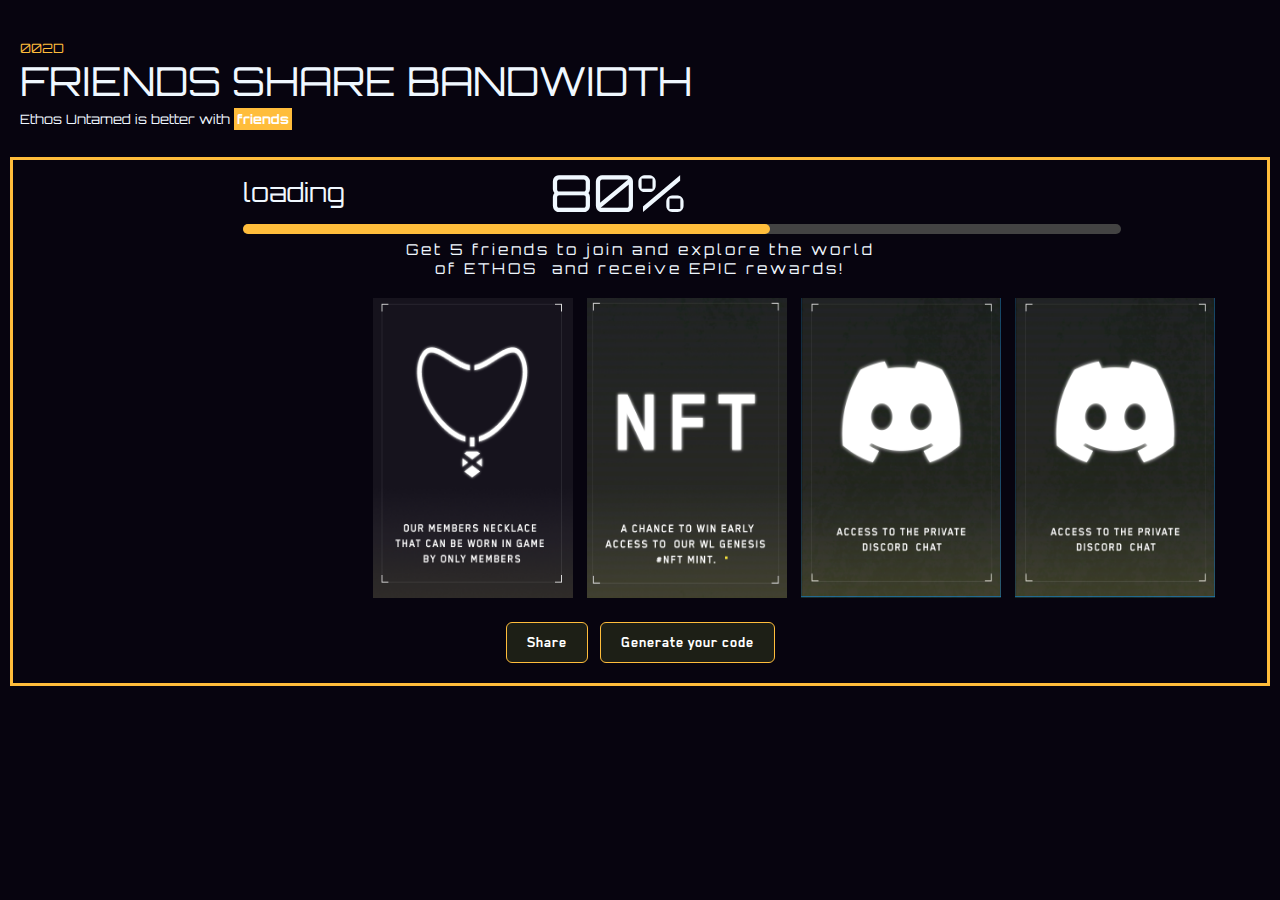
<file: rewards.html>
<!DOCTYPE html>
<html lang="en">

<head>
    <meta charset="UTF-8">
    <meta name="viewport" content="width=device-width, initial-scale=1.0">
    <link rel="stylesheet" href="rewards.css">
    <title>ETHOS UNTAMED</title>
</head>

<body>
    <!--MAIN-->
    <section class="home">
        <!--Title part-->

        <div class="title">
            <p class="id">002D</p>
            <p class="title-1">Friends share bandwidth</p>
            <p class="sub-titile">Ethos Untamed is better with <span id="sub-title">friends</span></p>
        </div>
        <div class="border-card"> <!--start-->
            <!--Loading part-->

            <div class="laoding">
                <p id="p1">loading</p>
                <p id="p2">80%</p>
            </div>
            <div class="bar-loading">
                <div class="progress-bar-container">
                    <div class="progress-bar-fill"></div>
                </div>
            </div>
            <!-- super title inner title-->
            <div class="super-title">
                <p class="pi">Get 5 friends to join and explore the world</p>
                <p class="pi"> of ETHOS  and receive EPIC rewards!</p>
                </p>
            </div>

            <!--Social media images-->
            <div class="social-images">

                <img src="./assets/img/Necklace Card.png" alt="">
                <img src="./assets/img/nft.png" alt="">
                <img src="./assets/img/discord.png" alt="">
                <img src="./assets/img/discord.png" alt="">

            </div>

            <!--Share social media-->
            <div class="share-media">
                <a href="#popup1" class="btn-share">Share</a>
                <a href="#popup1" class="btn-share">Generate your code</a>
            </div>

        </div> <!-- end-->

        <!--pop up box -->

        <div class="popup" id="popup1">
            <div class="popup-inner">
                <h3>Share to your friend by using these</h3><br>
                <h2>😊</h2>
                <p>Invitation Code:</p><br>
                <h4>A0B41C6</h4>
                <a href="#">❌</a>
            </div>

        </div>
    </section>

</body>

</html>
</file>
<file: rewards.css>
:root {
    --body: #07040F;
    --text: #FFBD3B;
    --text-secondary: #1d85c7;
    --text-alt: #bebebe;
    --content: #1e1e1e;
    --bg-alt: #212121;
    --sidebar: #272727;
    --border: #434343;
    --text-green: #00ce79;
    --purple: #ab23ff;
    --input: #303030
}

@font-face {
    font-family: Orbitron;
    src: url(./assets/Orbitron-VariableFont_wght.ttf) format('truetype')
}

@font-face {
    font-family: 'Blender Pro';
    src: url(./assets/BLENDERPRO-BOLD.TTF) format('truetype')
}


* {
    margin: 0;
    padding: 0
}

html {
    margin: 0 !important;
    overflow: auto !important;
    scroll-behavior: smooth;
    color: aliceblue;
}

body {
    font-family: Orbitron;
    background-color: var(--body);
    overflow-x: hidden;
    overflow-y: hidden;
    -webkit-font-smoothing: antialiased;
    -moz-osx-font-smoothing: grayscale;
    align-items: center
}

.id {
    color: #FFBD3B;
}

.title {
    margin-top: 40px;
    margin-left: 20px;
    font-size: 13px;
    font-weight: 700px;
    margin-bottom: 30px;
}

.title-1 {
    font-size: 40px;
    font-weight: 400;
    text-transform: uppercase;
    margin-bottom: 5px;
}

.sub-title {
    font-size: 14px;
    font-weight: 400px;
}

#sub-title {
    background-color: #FFBD3B;
    color: white;
    padding: 3px;
    font-weight: bold;
}

/* loading part*/
.laoding {
    display: flex;
    margin-left: 230px;
    justify-content: start;
    align-items: center;
}

#p1 {
    font-size: 26px;
    margin-right: 20%;
}

#p2 {
    font-size: 50.98px;

}

.laoding {
    display: flex;
}

.progress-bar-container {
    width: 70%;
    height: 10px;
    background-color: var(--border);
    border-radius: 10px;
    margin-left: 230px;
    margin-bottom: -4px;
    z-index: 1;
}

.progress-bar-fill {
    height: 100%;
    width: 60%;
    background-color: var(--text);
    border-radius: 10px;
}

.bar-loading {
    margin-bottom: 10px;
    text-align: center;
}

.super-title .pi {
    text-align: center;
    font-size: 15px;
    font-weight: 200;
    letter-spacing: 3px;
    font-style: bold;
}

.super-title {
    margin-bottom: 20px;
}

img {
    width: 200px;
    height: 300px;
    margin-left: 10px;
    position: relative;
    left: 350px;
}
.share-media {
  display: flex;
  justify-content: center; 
  align-items: center;     
  gap: 12px;              
  height: 100%;
  padding: 20px;

}

.btn-share {
    background-color: #1d1f16;
    color: white;
    padding: 10px 20px;
    border-radius: 6px;
    text-decoration: none;
    font-family: Blender Pro;
    border: var(--text) 1px solid;
    font-size: 16px;
    cursor: pointer;
}

.btn-share:hover {
    background-color: var(--border);
}

.border-card
{
    border: var(--text) 3px solid;
    margin-top: 10px;
    margin-left: 10px;
    margin-right: 10px;

}


.invitation-code
{
    display: flex;
    justify-content: center;
    flex-direction: row;
}

.popup {
  display: none;
  pointer-events: none;
  opacity: 0;
  position: fixed;
  inset: 0; 
  z-index: 99;
  justify-content: center;
  align-items: center;
}


.popup:target {
  display: flex;
  pointer-events: all;
  opacity: 1;
}

.popup-inner {
  background: var(--bg-alt);
  color: #ffffff;
  padding: 20px 25px;
  border-radius: 10px;
  width: 500px;
  width: 966px;
  text-align: center;
  box-shadow: 0 5px 20px rgba(0, 0, 0, 0.3);
}

.popup-inner a {
  display: inline-block;
  margin-top: 15px;
  text-decoration: none;
  font-weight: bold;
}

.popup-inner a:hover {
  text-decoration: none;
}
</file>
